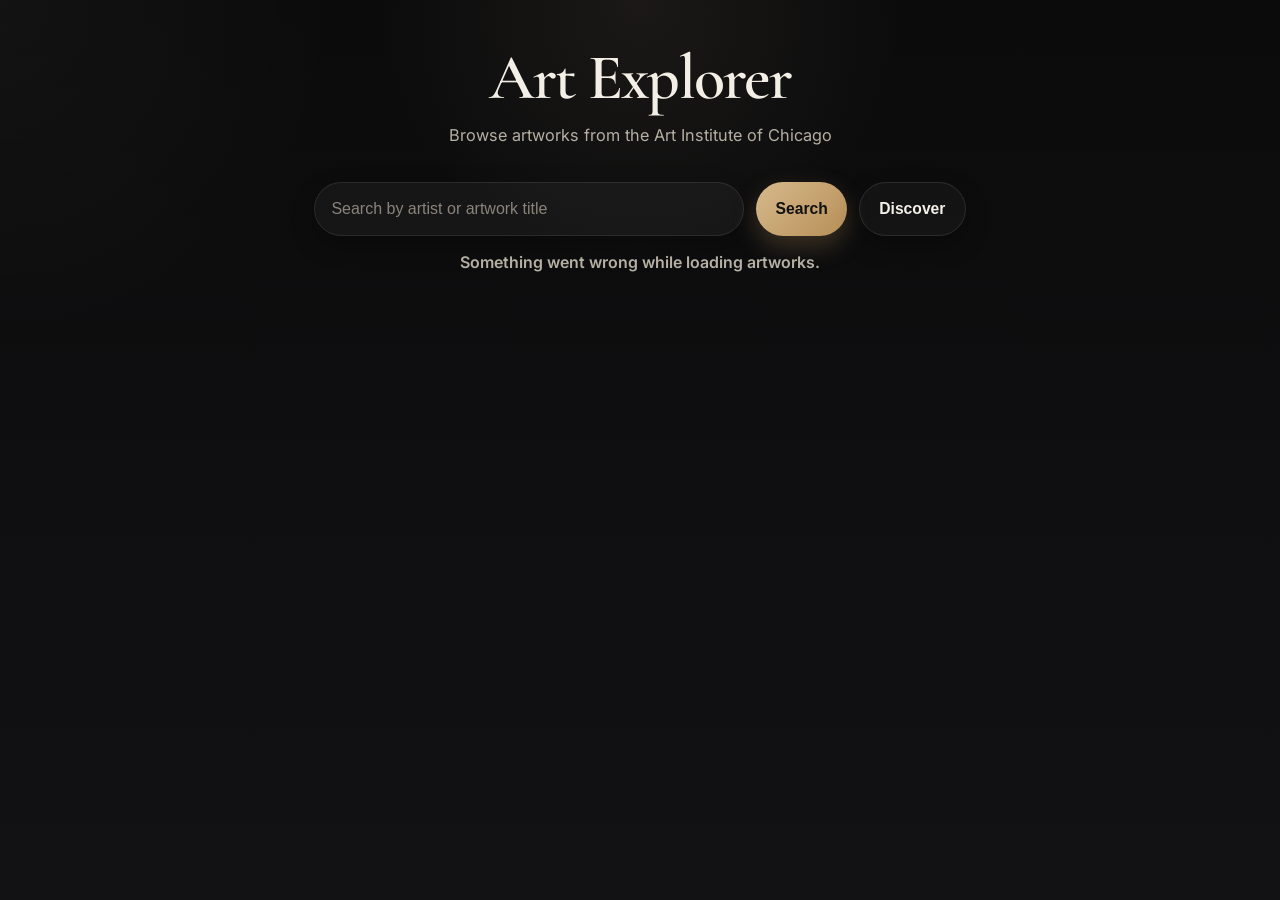
<file: index.html>
<!DOCTYPE html>
<html lang="en">
<head>
  <meta charset="UTF-8" />
  <meta name="viewport" content="width=device-width, initial-scale=1.0" />
  <title>Art Explorer</title>
  <link rel="preconnect" href="https://fonts.googleapis.com">
  <link rel="preconnect" href="https://fonts.gstatic.com" crossorigin>
  <link href="https://fonts.googleapis.com/css2?family=Cormorant+Garamond:wght@500;600;700&family=Inter:wght@400;500;600;700;800&display=swap" rel="stylesheet">
  <link rel="stylesheet" href="style.css" />
</head>
<body>
  <header class="page-header">
    <div class="container">
      <h1 class="site-title">Art Explorer</h1>
      <p class="site-description">
        Browse artworks from the Art Institute of Chicago
      </p>

      <form id="search-form" class="search-form">
        <label for="search-input" class="sr-only">Search artworks</label>
        <input
          id="search-input"
          class="search-input"
          type="text"
          placeholder="Search by artist or artwork title"
        />
        <button type="submit" class="button button-primary">Search</button>
        <button type="button" id="featured-button" class="button button-secondary">
          Discover
        </button>
      </form>

      <p id="status-message" class="status-message" aria-live="polite"></p>
    </div>
  </header>

  <main class="container">
    <section id="art-grid" class="art-grid" aria-label="Artwork gallery"></section>
  </main>

  <script src="script.js"></script>
</body>
</html>
</file>
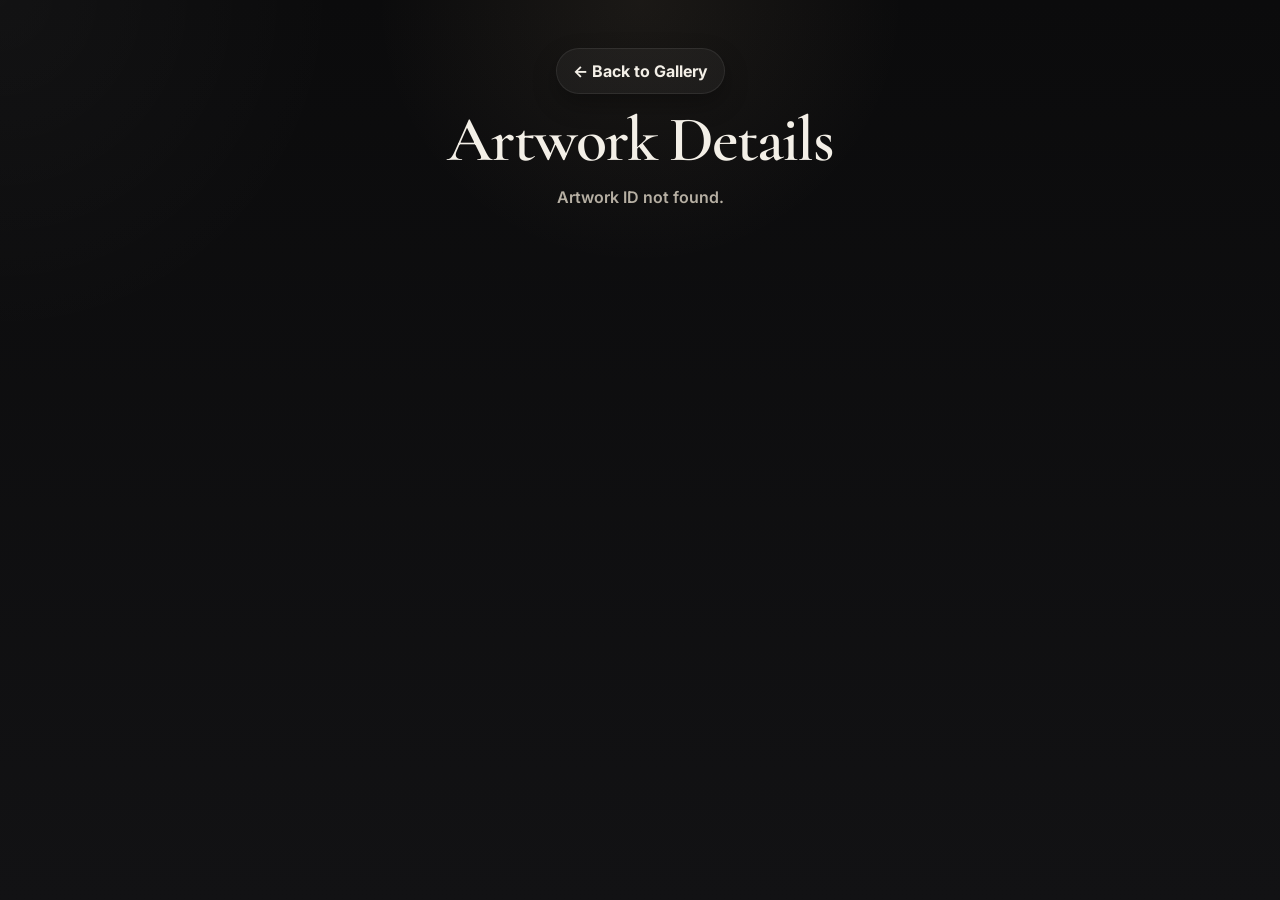
<file: artwork.html>
<!DOCTYPE html>
<html lang="en">
<head>
  <meta charset="UTF-8" />
  <meta name="viewport" content="width=device-width, initial-scale=1.0" />
  <title>Artwork Details</title>
  <link rel="preconnect" href="https://fonts.googleapis.com">
  <link rel="preconnect" href="https://fonts.gstatic.com" crossorigin>
  <link href="https://fonts.googleapis.com/css2?family=Cormorant+Garamond:wght@500;600;700&family=Inter:wght@400;500;600;700;800&display=swap" rel="stylesheet">
  <link rel="stylesheet" href="style.css" />
</head>
<body>
  <header class="page-header">
    <div class="container">
      <a href="index.html" class="back-link">← Back to Gallery</a>
      <h1 class="site-title">Artwork Details</h1>
      <p id="detail-status-message" class="status-message" aria-live="polite"></p>
    </div>
  </header>

  <main class="container">
    <section id="artwork-detail" aria-label="Artwork details"></section>
  </main>

  <script src="artwork.js"></script>
</body>
</html>
</file>
<file: style.css>
:root {
  --bg: #0f0f10;
  --bg-soft: #171719;
  --surface: rgba(24, 24, 27, 0.88);
  --surface-solid: #18181b;
  --surface-alt: #212126;
  --text: #f3efe7;
  --muted: #b6afa3;
  --muted-soft: #8a847a;
  --accent: #d6b98c;
  --accent-strong: #e7cda5;
  --border: rgba(255, 255, 255, 0.08);
  --shadow-sm: 0 10px 24px rgba(0, 0, 0, 0.28);
  --shadow-md: 0 20px 50px rgba(0, 0, 0, 0.4);
  --shadow-lg: 0 28px 70px rgba(0, 0, 0, 0.48);
  --radius-sm: 14px;
  --radius-md: 20px;
  --radius-lg: 28px;
  --space-1: 0.5rem;
  --space-2: 0.75rem;
  --space-3: 1rem;
  --space-4: 1.5rem;
  --space-5: 2rem;
  --space-6: 3rem;
  --max-width: 1180px;
  --transition: 180ms ease;
}

* {
  box-sizing: border-box;
}

html {
  scroll-behavior: smooth;
}

body {
  margin: 0;
  color: var(--text);
  font-family: "Inter", Arial, sans-serif;
  background:
    radial-gradient(circle at top center, rgba(214, 185, 140, 0.08), transparent 24%),
    radial-gradient(circle at top left, rgba(255, 255, 255, 0.03), transparent 22%),
    linear-gradient(180deg, #0b0b0c 0%, #121214 100%);
  min-height: 100vh;
}

img {
  display: block;
  width: 100%;
}

a {
  color: inherit;
}

.container {
  width: min(100% - 2rem, var(--max-width));
  margin: 0 auto;
}

/* Header */

.page-header {
  padding: var(--space-6) 0 var(--space-5);
  text-align: center;
}

.site-title {
  margin: 0 0 var(--space-2);
  font-family: "Cormorant Garamond", Georgia, serif;
  font-size: clamp(2.5rem, 5vw, 4.4rem);
  font-weight: 600;
  line-height: 0.95;
  letter-spacing: -0.03em;
  color: var(--text);
}

.site-title + .site-description {
  margin-top: 0.35rem;
}

.site-description {
  max-width: 700px;
  margin-left: auto;
  margin-right: auto;
  color: var(--muted);
  font-size: 1.02rem;
  line-height: 1.8;
}

/* Search */

.search-form {
  margin-top: var(--space-5);
  display: flex;
  justify-content: center;
  align-items: center;
  gap: var(--space-2);
  flex-wrap: wrap;
}

.search-input {
  width: min(100%, 430px);
  min-height: 54px;
  padding: 0 1rem;
  border-radius: 999px;
  border: 1px solid rgba(255, 255, 255, 0.09);
  background: rgba(255, 255, 255, 0.04);
  color: var(--text);
  font-size: 1rem;
  outline: none;
  box-shadow: var(--shadow-sm);
  transition: border-color var(--transition), box-shadow var(--transition), background var(--transition);
}

.search-input::placeholder {
  color: var(--muted-soft);
}

.search-input:focus {
  border-color: rgba(214, 185, 140, 0.45);
  box-shadow: 0 0 0 4px rgba(214, 185, 140, 0.12);
  background: rgba(255, 255, 255, 0.06);
}

.button {
  min-height: 54px;
  padding: 0 1.2rem;
  border-radius: 999px;
  font-size: 0.98rem;
  font-weight: 700;
  cursor: pointer;
  transition: transform var(--transition), opacity var(--transition), box-shadow var(--transition), background var(--transition);
}

.button:hover {
  transform: translateY(-1px);
}

.button:active {
  transform: translateY(0);
}

.button-primary {
  border: none;
  background: linear-gradient(135deg, #d6b98c 0%, #b78f57 100%);
  color: #111;
  box-shadow: 0 10px 24px rgba(183, 143, 87, 0.28);
}

.button-secondary {
  border: 1px solid rgba(255, 255, 255, 0.1);
  background: rgba(255, 255, 255, 0.03);
  color: var(--text);
  box-shadow: var(--shadow-sm);
}

/* Status */

.status-message {
  min-height: 1.5rem;
  margin-top: var(--space-3);
  color: var(--muted);
  font-weight: 600;
}

/* Grid */

.art-grid {
  display: grid;
  grid-template-columns: repeat(auto-fit, minmax(240px, 1fr));
  gap: var(--space-4);
  padding-bottom: var(--space-6);
}

/* Cards */

.card {
  background: linear-gradient(180deg, rgba(32, 32, 36, 0.96) 0%, rgba(22, 22, 25, 0.98) 100%);
  border: 1px solid var(--border);
  border-radius: var(--radius-lg);
  overflow: hidden;
  box-shadow: var(--shadow-sm);
  transition: transform var(--transition), box-shadow var(--transition), border-color var(--transition);
}

.card:hover {
  transform: translateY(-6px);
  box-shadow: var(--shadow-lg);
  border-color: rgba(214, 185, 140, 0.22);
}

.card-link {
  display: block;
  height: 100%;
  text-decoration: none;
}

.card-image,
.no-image {
  height: 320px;
}

.card-image {
  object-fit: contain;
  background: #242429;
}

.no-image {
  display: flex;
  align-items: center;
  justify-content: center;
  padding: var(--space-3);
  text-align: center;
  background: linear-gradient(135deg, #2a2a2f 0%, #1e1e22 100%);
  color: var(--muted);
  font-weight: 700;
}

.card-content {
  padding: var(--space-4);
}

.card-title {
  margin: 0 0 var(--space-2);
  font-family: "Cormorant Garamond", Georgia, serif;
  font-size: 1.45rem;
  line-height: 1.12;
  font-weight: 600;
  color: #f7f1e8;
  min-height: 3.1em;
}

.card-meta {
  margin: 0.35rem 0;
  color: var(--muted);
  font-size: 0.94rem;
  line-height: 1.6;
}

/* Back link */

.back-link {
  display: inline-flex;
  align-items: center;
  gap: 0.4rem;
  margin-bottom: var(--space-3);
  padding: 0.75rem 1rem;
  border-radius: 999px;
  background: rgba(255, 255, 255, 0.04);
  border: 1px solid rgba(255, 255, 255, 0.08);
  text-decoration: none;
  font-weight: 700;
  color: var(--text);
  box-shadow: var(--shadow-sm);
  transition: transform var(--transition), box-shadow var(--transition), border-color var(--transition);
}

.back-link:hover {
  transform: translateY(-1px);
  box-shadow: var(--shadow-md);
  border-color: rgba(214, 185, 140, 0.2);
}

/* Detail page */

.detail-card {
  background: linear-gradient(180deg, #1b1b1f 0%, #141417 100%);
  border: 1px solid rgba(255, 255, 255, 0.08);
  border-radius: 30px;
  overflow: hidden;
  box-shadow: var(--shadow-lg);
  max-width: 1000px;
  margin: 0 auto var(--space-6);
}

.detail-image-wrapper {
  padding: clamp(1rem, 2vw, 1.5rem);
  background: linear-gradient(180deg, #141417 0%, #1b1b1f 100%);
}

.detail-image,
.detail-no-image {
  width: 100%;
  max-height: 720px;
  border-radius: 18px;
}

.detail-image {
  object-fit: contain;
  background: #0f0f10;
}

.detail-no-image {
  height: 520px;
}

.detail-content {
  padding: clamp(1.3rem, 3vw, 2.3rem);
}

.detail-title {
  margin: 0 0 var(--space-3);
  font-family: "Cormorant Garamond", Georgia, serif;
  font-size: clamp(2.2rem, 4vw, 3.8rem);
  line-height: 1;
  font-weight: 600;
  letter-spacing: -0.03em;
  color: #fbf5eb;
}

.detail-meta {
  margin: 0.8rem 0;
  color: var(--muted);
  font-size: 1rem;
  line-height: 1.85;
}

.detail-meta strong {
  color: var(--accent-strong);
}

/* Utility */

.sr-only {
  position: absolute;
  width: 1px;
  height: 1px;
  padding: 0;
  margin: -1px;
  overflow: hidden;
  clip: rect(0, 0, 0, 0);
  white-space: nowrap;
  border: 0;
}

/* Mobile */

@media (max-width: 768px) {
  .page-header {
    padding-top: var(--space-5);
  }

  .site-title {
    font-size: 3rem;
    line-height: 0.98;
  }

  .search-form {
    align-items: stretch;
  }

  .search-input {
    width: 100%;
  }

  .button {
    width: 100%;
  }

  .card-image,
  .no-image {
    height: 280px;
  }

  .card-title {
    font-size: 1.3rem;
  }

  .detail-title {
    font-size: 2.5rem;
    line-height: 1.02;
  }

  .detail-no-image {
    height: 380px;
  }
}
</file>
